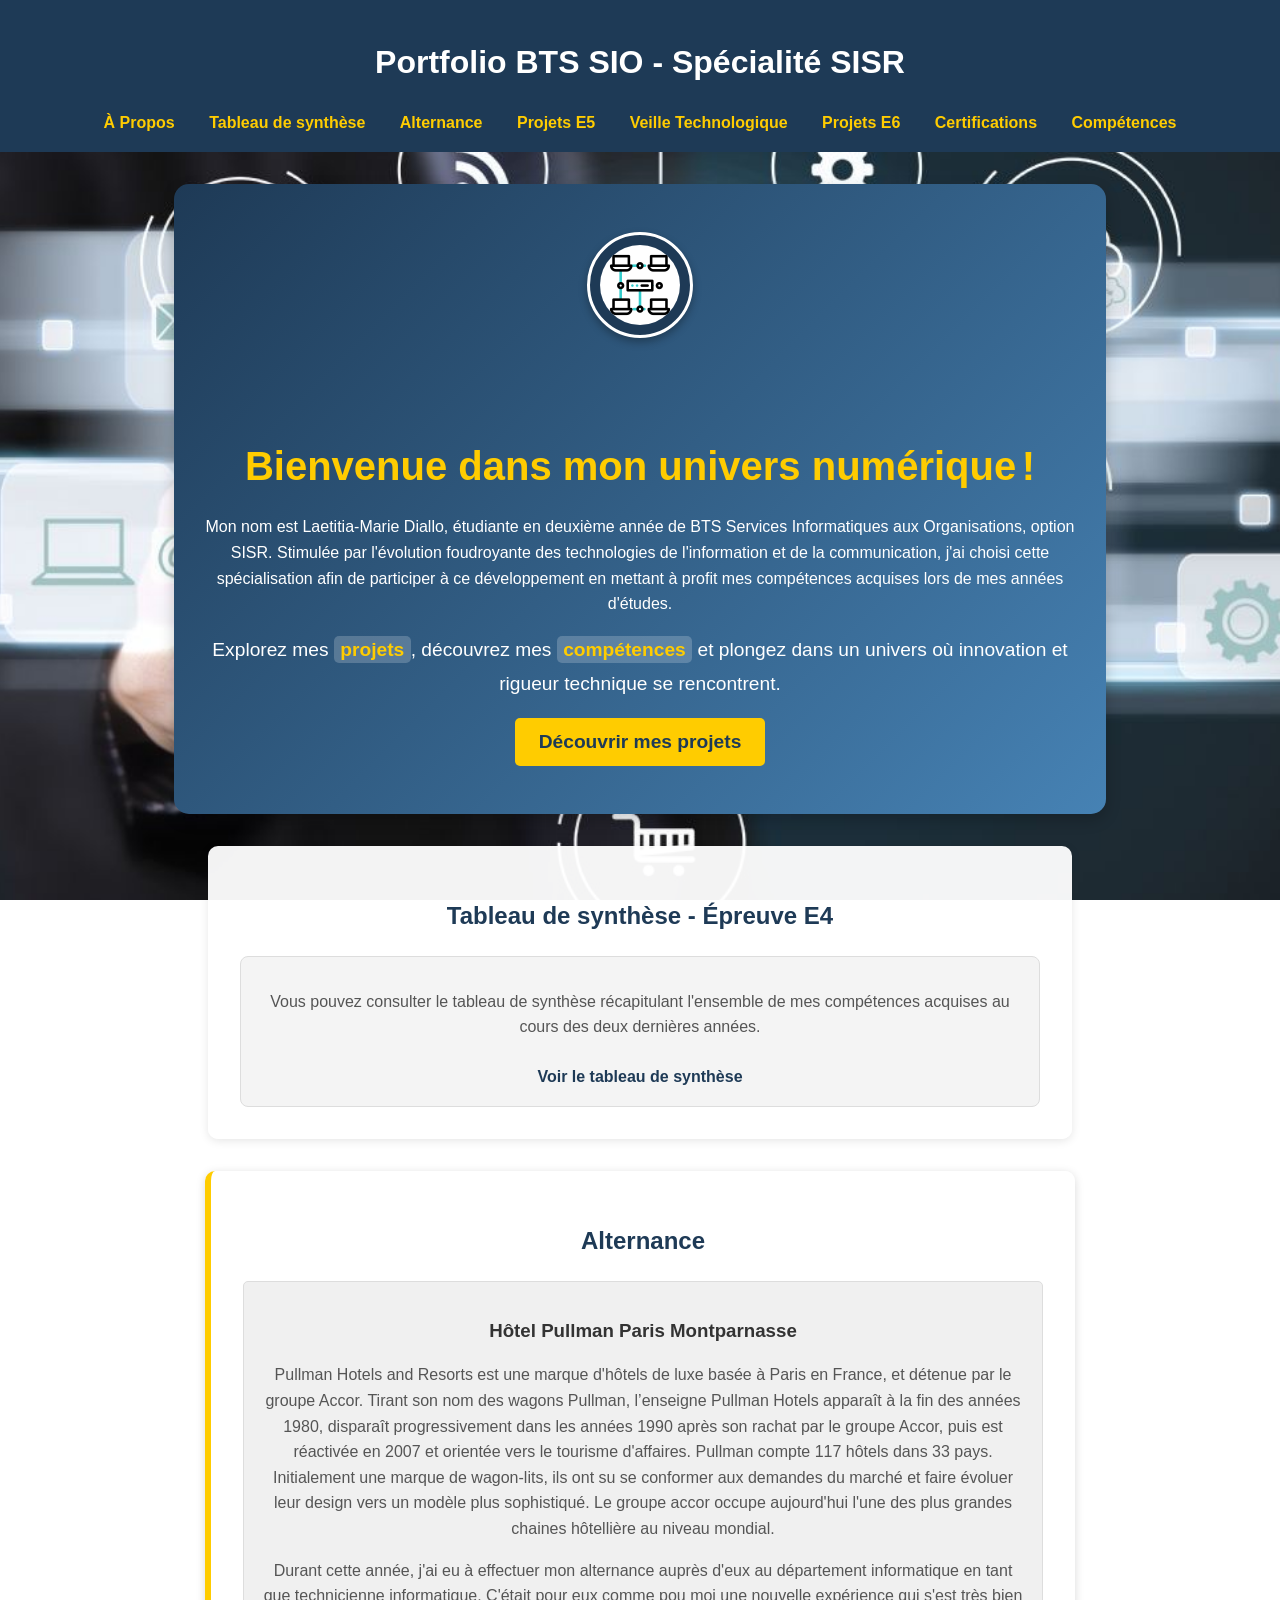
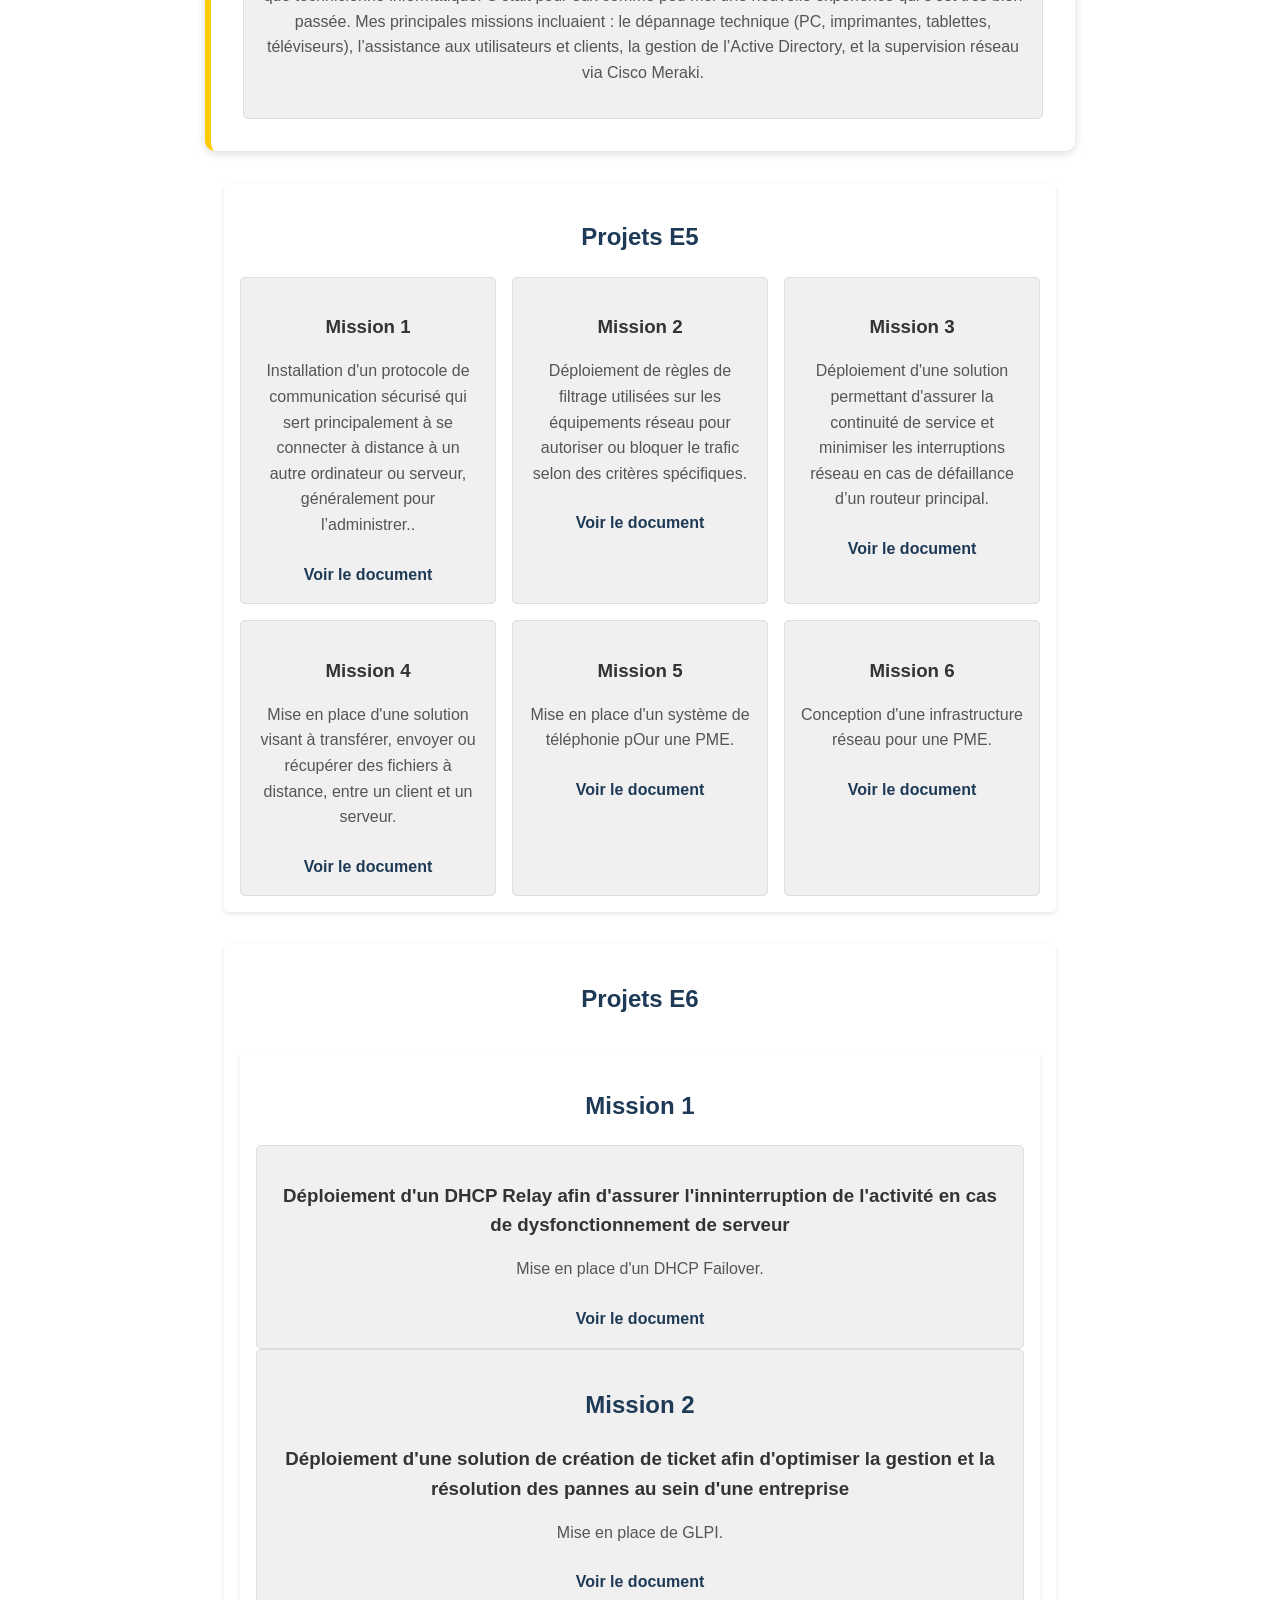
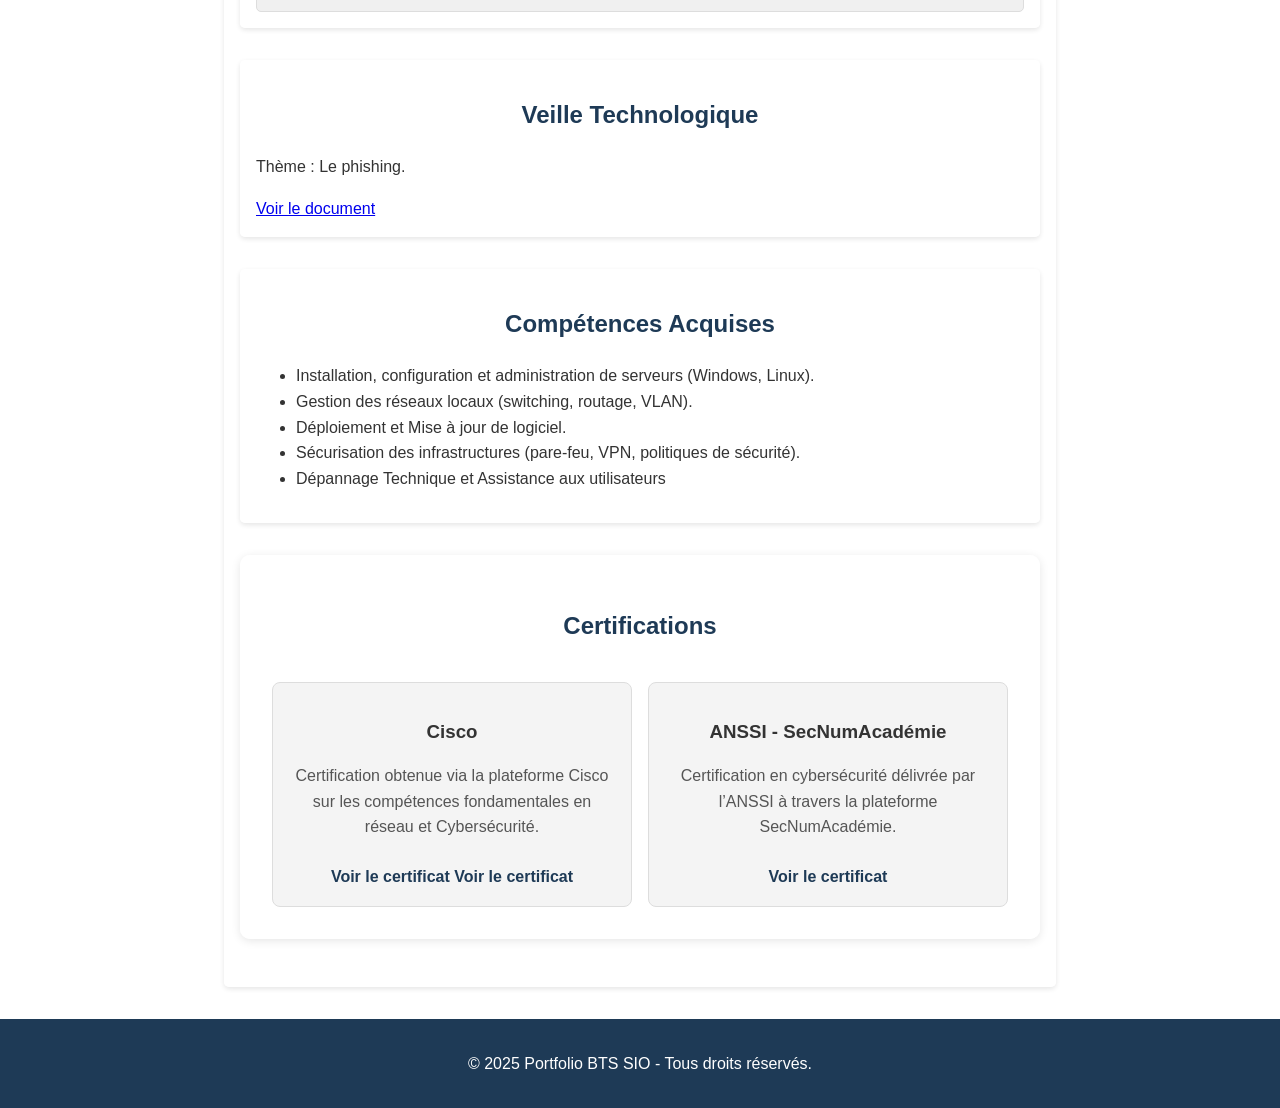
<file: index.html>
<!DOCTYPE html>
<html lang="fr">
<head>
    <meta charset="UTF-8">
    <meta name="viewport" content="width=device-width, initial-scale=1.0">
    <title>Portfolio BTS SIO SISR</title>
    <link rel="stylesheet" href="style.css">
</head>
<body>
    <header>
        <h1>Portfolio BTS SIO - Spécialité SISR</h1>
        <nav>
            <ul>
                <li><a href="#about">À Propos</a></li>
                <li><a href="#synthese">Tableau de synthèse</a></li>
                <li><a href="#alternance">Alternance</a></li>
                <li><a href="#e4">Projets E5</a></li>
                <li><a href="#veille">Veille Technologique</a></li>
                <li><a href="#e5">Projets E6</a></li>
               <li><a href="#certifications">Certifications</a></li>
               <li><a href="#competences">Compétences</a></li>
            </ul>
        </nav>
    </header>

    <main>
        <section id="about">
            <div class="about-container">
                <div class="about-icon">
                    <img src="Image/icone1.gif" alt="Icône Réseau" />
                </div>
                <div class="about-content">
                    <h2 class="animated-title">Bienvenue dans <span>mon univers numérique !</span></h2>
                    <p>
                        Mon nom est Laetitia-Marie Diallo, étudiante en deuxième année de BTS Services Informatiques aux Organisations, option SISR. Stimulée par l'évolution foudroyante des technologies de l'information et de la communication, j'ai choisi cette spécialisation afin de participer à ce développement en mettant à profit mes compétences acquises lors de mes années d'études.
                    </p>
        
                    <p class="highlighted-text">
                        Explorez mes <span class="highlight">projets</span>, découvrez mes <span class="highlight">compétences</span> et plongez dans un univers où innovation et rigueur technique se rencontrent.
                    </p>
                    <button class="cta-button" onclick="scrollToProjects()">Découvrir mes projets</button>
                </div>
            </div>
        </section>
        
        
        </section>


        <!-- Section Tableau de Synthèse -->
<section id="synthese">
    <h2>Tableau de synthèse - Épreuve E4</h2>
    <div class="card">
        <p>Vous pouvez consulter le tableau de synthèse récapitulant l'ensemble de mes compétences acquises au cours des deux dernières années.</p>
        <a href="docs/Synthese.pdf" target="_blank">Voir le tableau de synthèse</a>
    </div>
</section>

        

            <!-- Section Alternance -->
<section id="alternance">
    <h2>Alternance</h2>
    <div class="card">
        <h3>Hôtel Pullman Paris Montparnasse</h3>
        <p>
           Pullman Hotels and Resorts est une marque d'hôtels de luxe basée à Paris en France, et détenue par le groupe Accor. Tirant son nom des wagons Pullman, l’enseigne Pullman Hotels apparaît à la fin des années 1980, disparaît progressivement dans les années 1990 après son rachat par le groupe Accor, puis est réactivée en 2007 et orientée vers le tourisme d'affaires. Pullman compte 117 hôtels dans 33 pays.
                       Initialement une marque de wagon-lits, ils ont su se conformer aux demandes du marché et faire évoluer leur design vers un modèle plus sophistiqué. Le groupe accor occupe aujourd'hui l'une des plus grandes chaines hôtellière au niveau mondial.
        </p>
        <p>
            Durant cette année, j'ai eu à effectuer mon alternance auprès d'eux au département informatique en tant que technicienne informatique. C'était pour eux comme pou moi une nouvelle expérience qui s'est très bien passée. Mes principales missions incluaient : le dépannage technique (PC, imprimantes, tablettes, téléviseurs), l’assistance aux utilisateurs et clients, la gestion de l’Active Directory, et la supervision réseau via Cisco Meraki.
        </p>
    </div>
</section>

        
    <!-- Section Épreuves E4 -->              
        <section id="e4">
            <h2>Projets E5</h2>
            <div class="card-container">
                <div class="card">
                    <h3>Mission 1</h3>
                    <p>Installation d'un protocole de communication sécurisé qui sert principalement à se connecter à distance à un autre ordinateur ou serveur, généralement pour l’administrer..</p>
                    <a href="docs/SSH.pdf" target="_blank">Voir le document</a>
                </div>
            
                <div class="card">
                    <h3>Mission 2</h3>
                    <p>Déploiement de règles de filtrage utilisées sur les équipements réseau pour autoriser ou bloquer le trafic selon des critères spécifiques.</p>
                    <a href="docs/ACLS.pdf" target="_blank">Voir le document</a>
                </div>
                <div class="card">
                    <h3>Mission 3</h3>
                    <p>Déploiement d'une solution permettant d'assurer la continuité de service et minimiser les interruptions réseau en cas de défaillance d’un routeur principal.</p>
                    <a href="docs/HSRP.pdf" target="_blank">Voir le document</a>
                </div>
                <div class="card">
                    <h3>Mission 4</h3>
                    <p>Mise en place d'une solution visant à transférer, envoyer ou récupérer des fichiers à distance, entre un client et un serveur.</p>
                    <a href="docs/FTP.pdf" target="_blank">Voir le document</a>
                </div>
                <div class="card">
                    <h3>Mission 5</h3>
                    <p>Mise en place d'un système de téléphonie pOur une PME.</p>
                    <a href="docs/Telephonie.pdf" target="_blank">Voir le document</a>
                </div>
                <div class="card">
                    <h3>Mission 6</h3>
                    <p>Conception d'une infrastructure réseau pour une PME.</p>
                    <a href="docs/VLAN.pdf" target="_blank">Voir le document</a>
                </div>
            </div>
        </section>

        <!-- Section Épreuve E5 -->
         <section id="e5">
         <h2>Projets E6</h2>
       <section id="e5">
            <h2>Mission 1</h2>
            <div class="card">
                <h3>Déploiement d'un DHCP Relay afin d'assurer l'inninterruption de l'activité en cas de dysfonctionnement de serveur</h3>
                <p>Mise en place d'un DHCP Failover.</p>
                <a href="docs/FAILOVER.pdf" target="_blank">Voir le document</a>
            </div>

            <div class="card">
                 <h2>Mission 2</h2>
                <h3>Déploiement d'une solution de création de ticket afin d'optimiser la gestion et la résolution des pannes au sein d'une entreprise</h3>
                <p>Mise en place de GLPI.</p>
                <a href="docs/GLPI.pdf" target="_blank">Voir le document</a>
            </div>
        </section>
        <!-- Section Veille Technologique -->
        <section id="veille">
            <h2>Veille Technologique</h2>
            <p>Thème : Le phishing.</p>
            <a href="docs/Veille.pdf" target="_blank">Voir le document</a>
        </section>

        <!-- Section Compétences -->
        <section id="competences">
            <h2>Compétences Acquises</h2>
            <ul>
                <li>Installation, configuration et administration de serveurs (Windows, Linux).</li>
                <li>Gestion des réseaux locaux (switching, routage, VLAN).</li>
                <li>Déploiement et Mise à jour de logiciel.</li>
                <li>Sécurisation des infrastructures (pare-feu, VPN, politiques de sécurité).</li>
                <li>Dépannage Technique et Assistance aux utilisateurs</li>
            </ul>
        </section>
        <!-- Section Certifications -->
<section id="certifications">
    <h2>Certifications</h2>
    <div class="card-container">
        <div class="card">
            <h3>Cisco</h3>
            <p>Certification obtenue via la plateforme Cisco sur les compétences fondamentales en réseau et Cybersécurité.</p>
            <a href="docs/cisco1.pdf" target="_blank">Voir le certificat</a>
            <a href="docs/cisco2.pdf" target="_blank">Voir le certificat</a>
        </div>
        <div class="card">
            <h3>ANSSI - SecNumAcadémie</h3>
            <p>Certification en cybersécurité délivrée par l’ANSSI à travers la plateforme SecNumAcadémie.</p>
            <a href="docs/anssi.pdf" target="_blank">Voir le certificat</a>
        </div>
    </div>
</section>


 
    </main>

    <footer>
        <p>&copy; 2025 Portfolio BTS SIO - Tous droits réservés.</p>
    </footer>
    <script>
        function scrollToProjects() {
            const projectsSection = document.getElementById('e4'); // Assurez-vous que l'ID de la section projets est correct
            if (projectsSection) {
                projectsSection.scrollIntoView({ behavior: 'smooth' });
            }
        }
    </script>
    
</body>
</html>
</file>
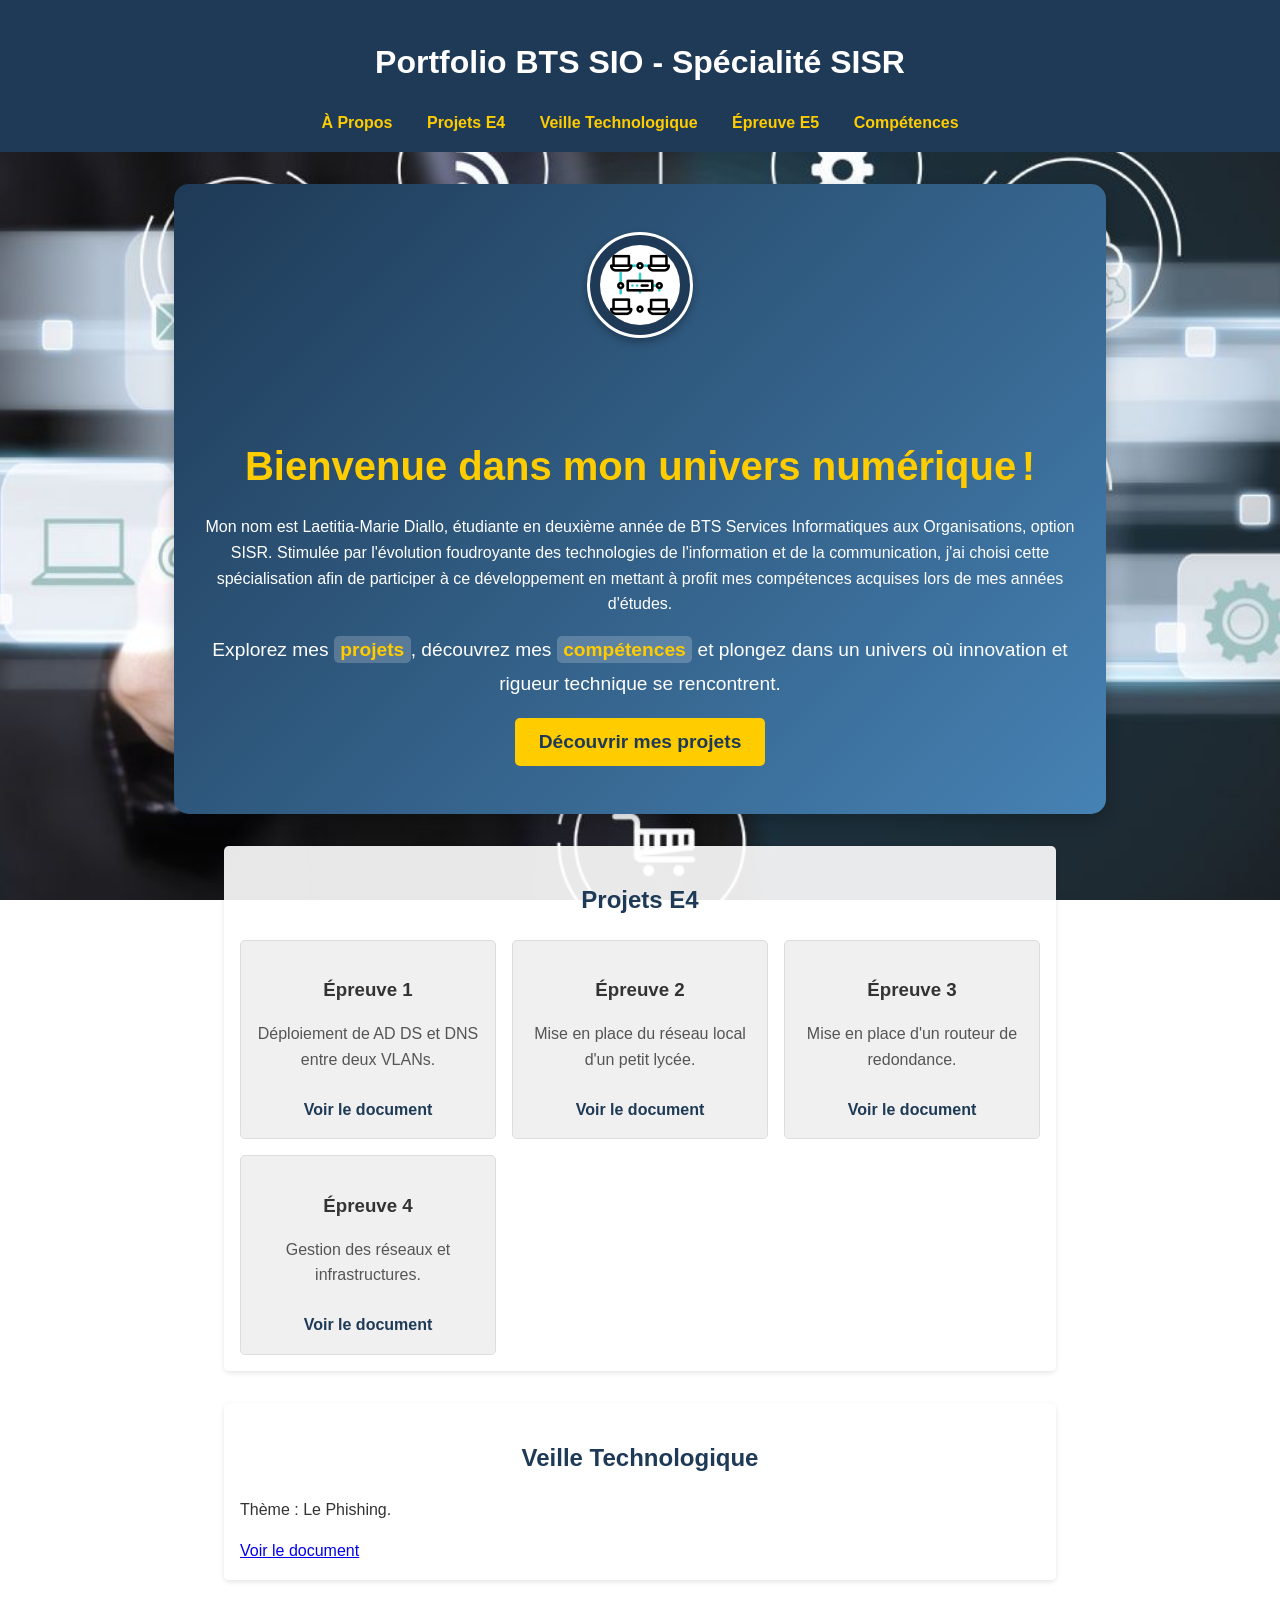
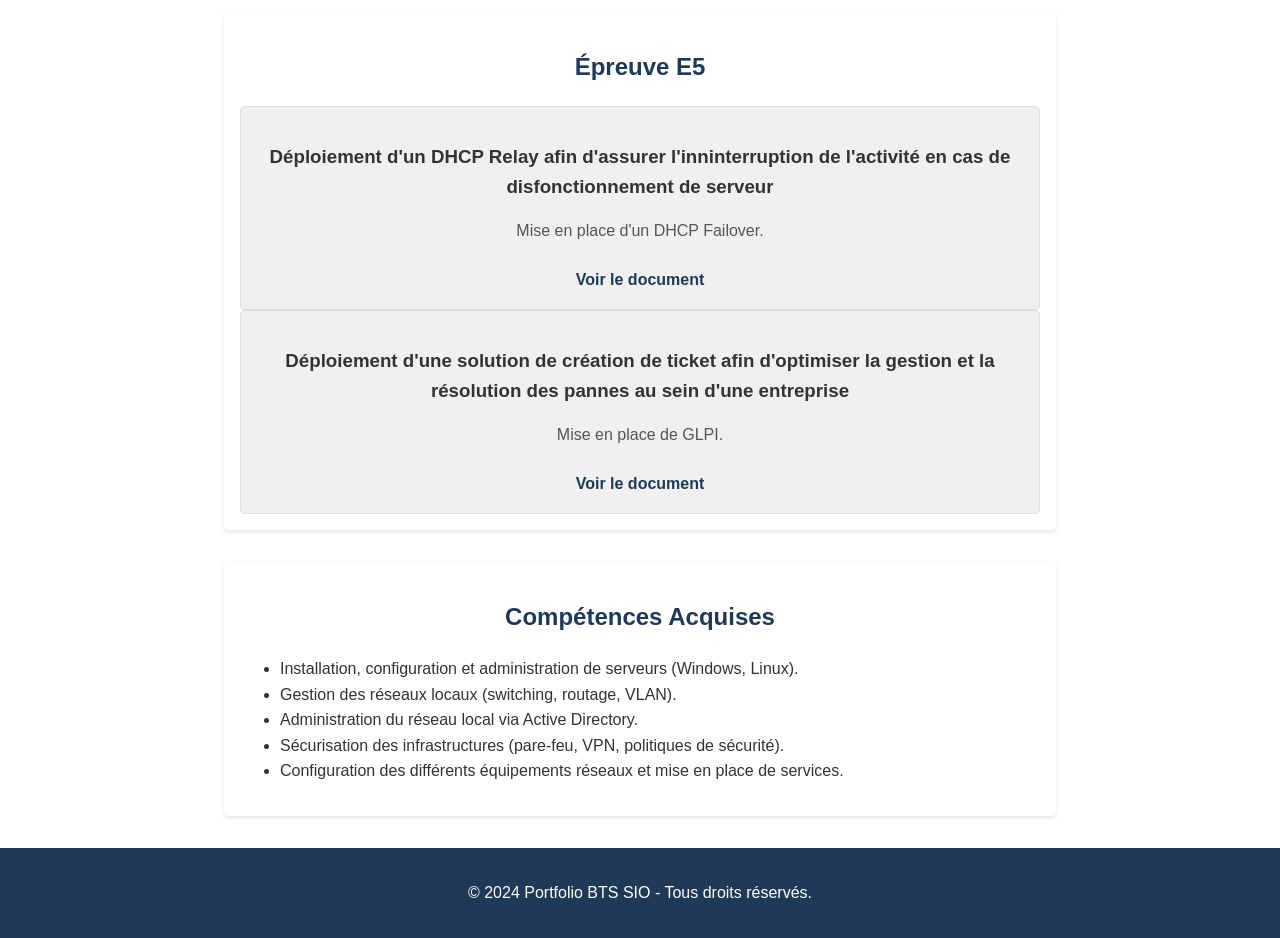
<file: Portfolio.html>
<!DOCTYPE html>
<html lang="fr">
<head>
    <meta charset="UTF-8">
    <meta name="viewport" content="width=device-width, initial-scale=1.0">
    <title>Portfolio BTS SIO SISR</title>
    <link rel="stylesheet" href="style.css">
</head>
<body>
    <header>
        <h1>Portfolio BTS SIO - Spécialité SISR</h1>
        <nav>
            <ul>
                <li><a href="#about">À Propos</a></li>
                <li><a href="#e4">Projets E4</a></li>
                <li><a href="#veille">Veille Technologique</a></li>
                <li><a href="#e5">Épreuve E5</a></li>
                <li><a href="#competences">Compétences</a></li>
            </ul>
        </nav>
    </header>

    <main>
        <section id="about">
            <div class="about-container">
                <div class="about-icon">
                    <img src="Image/icone1.gif" alt="Icône Réseau" />
                </div>
                <div class="about-content">
                    <h2 class="animated-title">Bienvenue dans <span>mon univers numérique !</span></h2>
                    <p>
                        Mon nom est Laetitia-Marie Diallo, étudiante en deuxième année de BTS Services Informatiques aux Organisations, option SISR. Stimulée par l'évolution foudroyante des technologies de l'information et de la communication, j'ai choisi cette spécialisation afin de participer à ce développement en mettant à profit mes compétences acquises lors de mes années d'études.
                    </p>
                    <p class="highlighted-text">
                        Explorez mes <span class="highlight">projets</span>, découvrez mes <span class="highlight">compétences</span> et plongez dans un univers où innovation et rigueur technique se rencontrent.
                    </p>
                    <button class="cta-button" onclick="scrollToProjects()">Découvrir mes projets</button>
                </div>
            </div>
        </section>
        
        
        </section>
        
        
        <!-- Section Épreuves E4 -->
        <section id="e4">
            <h2>Projets E4</h2>
            <div class="card-container">
                <div class="card">
                    <h3>Épreuve 1</h3>
                    <p>Déploiement de AD DS et DNS entre deux VLANs.</p>
                    <a href="docs/epreuve1.pdf" target="_blank">Voir le document</a>
                </div>
                <div class="card">
                    <h3>Épreuve 2</h3>
                    <p>Mise en place du réseau local d'un petit lycée.</p>
                    <a href="docs/epreuve2.pdf" target="_blank">Voir le document</a>
                </div>
                <div class="card">
                    <h3>Épreuve 3</h3>
                    <p>Mise en place d'un routeur de redondance.</p>
                    <a href="docs/epreuve3.pdf" target="_blank">Voir le document</a>
                </div>
                <div class="card">
                    <h3>Épreuve 4</h3>
                    <p>Gestion des réseaux et infrastructures.</p>
                    <a href="docs/epreuve4.pdf" target="_blank">Voir le document</a>
                </div>
            </div>
        </section>



        <!-- Section Veille Technologique -->
        <section id="veille">
            <h2>Veille Technologique</h2>
            <p>Thème : Le Phishing.</p>
            <a href="docs/veille.pdf" target="_blank">Voir le document</a>
        </section>


         <!-- Section Épreuve E5 -->
         <section id="e5">
            <h2>Épreuve E5</h2>
            <div class="card">
                <h3>Déploiement d'un DHCP Relay afin d'assurer l'inninterruption de l'activité en cas de disfonctionnement de serveur</h3>
                <p>Mise en place d'un DHCP Failover.</p>
                <a href="docs/P1.pdf" target="_blank">Voir le document</a>
            </div>

            <div class="card">
                <h3>Déploiement d'une solution de création de ticket afin d'optimiser la gestion et la résolution des pannes au sein d'une entreprise</h3>
                <p>Mise en place de GLPI.</p>
                <a href="docs/P2.pdf" target="_blank">Voir le document</a>
            </div>
        </section>

        <!-- Section Compétences -->
        <section id="competences">
            <h2>Compétences Acquises</h2>
            <ul>
                <li>Installation, configuration et administration de serveurs (Windows, Linux).</li>
                <li>Gestion des réseaux locaux (switching, routage, VLAN).</li>
                <li>Administration du réseau local via Active Directory.</li>
                <li>Sécurisation des infrastructures (pare-feu, VPN, politiques de sécurité).</li>
                <li>Configuration des différents équipements réseaux et mise en place de services.</li>
            </ul>
        </section>
        

 
    </main>

    <footer>
        <p>&copy; 2024 Portfolio BTS SIO - Tous droits réservés.</p>
    </footer>
    <script>
        function scrollToProjects() {
            const projectsSection = document.getElementById('e4'); // Assurez-vous que l'ID de la section projets est correct
            if (projectsSection) {
                projectsSection.scrollIntoView({ behavior: 'smooth' });
            }
        }
    </script>
    
</body>
</html>
</file>
<file: style.css>
/* ------------------------------
   BASE STYLES
------------------------------ */
body {
    font-family: Arial, sans-serif;
    margin: 0;
    padding: 0;
    line-height: 1.6;
    color: #333;
    background: url('Image/Cyber.jpg') no-repeat center center fixed;
    background-size: cover;
}

/* ------------------------------
   HEADER
------------------------------ */
header {
    background: #1e3a56;
    color: #fff;
    padding: 1rem 0;
    text-align: center;
}

header nav ul {
    list-style: none;
    padding: 0;
    margin: 0;
}

header nav ul li {
    display: inline;
    margin: 0 15px;
}

header nav ul li a {
    color: #ffcc00;
    text-decoration: none;
    font-weight: bold;
}


#alternance {
    background: rgba(255, 255, 255, 0.95);
    padding: 2rem;
    border-left: 6px solid #ffcc00;
    margin-bottom: 2rem;
    border-radius: 10px;
    box-shadow: 0 2px 10px rgba(0, 0, 0, 0.15);
}


#synthese, #certifications {
    background: rgba(255, 255, 255, 0.95);
    padding: 2rem;
    margin-bottom: 2rem;
    border-radius: 10px;
    box-shadow: 0 2px 10px rgba(0, 0, 0, 0.1);
}

#synthese h2, #certifications h2 {
    color: #1e3a56;
    text-align: center;
}

#synthese .card, #certifications .card {
    padding: 1rem;
    background: #f4f4f4;
    border-radius: 8px;
    margin-top: 1rem;
    text-align: center;
}


/* ------------------------------
   MAIN SECTIONS
------------------------------ */
main section {
    margin: 2rem auto;
    max-width: 800px;
    padding: 1rem;
    background: rgba(255, 255, 255, 0.9); /* bloc blanc opaque */
    border-radius: 5px;
    box-shadow: 0 2px 5px rgba(0, 0, 0, 0.1);
}

main section h2 {
    text-align: center;
    color: #1e3a56;
}

/* ------------------------------
   CARD STYLES
------------------------------ */
.card-container {
    display: grid;
    grid-template-columns: repeat(auto-fit, minmax(200px, 1fr));
    gap: 1rem;
    margin-top: 1rem;
}

.card {
    background: rgba(240, 240, 240, 0.95); /* bloc blanc très légèrement opaque */
    border: 1px solid #ddd;
    padding: 1rem;
    border-radius: 5px;
    text-align: center;
    overflow: hidden;
}

.card h3 {
    margin-bottom: 1rem;
    color: #333;
}

.card p {
    color: #555;
}

.card a {
    display: inline-block;
    margin-top: 0.5rem;
    color: #1e3a56;
    text-decoration: none;
    font-weight: bold;
}

.card a:hover {
    text-decoration: underline;
}

/* ------------------------------
   ABOUT SECTION
------------------------------ */
#about {
    background: linear-gradient(135deg, #1e3a56, #4682b4);
    color: #fff;
    padding: 3rem 1rem;
    margin: 2rem auto;
    border-radius: 15px;
    max-width: 900px;
    text-align: center;
    box-shadow: 0 6px 15px rgba(0, 0, 0, 0.2);
    position: relative;
    overflow: hidden;
}

.about-container {
    display: flex;
    flex-direction: column;
    align-items: center;
    gap: 2rem;
}

.about-icon img {
    width: 80px; /* réduit l'icône gif */
    height: 80px;
    border-radius: 50%;
    border: 3px solid #fff;
    background-color: #1e3a56;
    padding: 10px;
    box-shadow: 0 4px 8px rgba(0, 0, 0, 0.3);
    animation: bounce 2s infinite ease-in-out;
    margin-bottom: 1.5rem;
}

.animated-title {
    font-size: 2.5rem;
    margin-bottom: 1rem;
    color: #ffcc00;
}

.highlighted-text {
    font-size: 1.2rem;
    line-height: 1.8;
    margin: 1rem 0;
}

.highlight {
    color: #ffcc00;
    font-weight: bold;
    background: rgba(255, 255, 255, 0.2);
    padding: 0.2rem 0.4rem;
    border-radius: 5px;
    animation: pulse 1.5s infinite;
}

.cta-button {
    background: #ffcc00;
    color: #1e3a56;
    padding: 0.8rem 1.5rem;
    font-size: 1.2rem;
    border: none;
    border-radius: 5px;
    font-weight: bold;
    cursor: pointer;
    transition: transform 0.3s ease, background-color 0.3s ease;
}

.cta-button:hover {
    transform: scale(1.1);
    background-color: #ffd633;
}

/* ------------------------------
   ANIMATIONS
------------------------------ */
@keyframes bounce {
    0%, 100% {
        transform: translateY(0);
    }
    50% {
        transform: translateY(-10px);
    }
}

@keyframes pulse {
    0%, 100% {
        opacity: 1;
    }
    50% {
        opacity: 0.7;
    }
}

/* ------------------------------
   FOOTER
------------------------------ */
footer {
    text-align: center;
    padding: 1rem 0;
    background: #1e3a56;
    color: #fff;
    margin-top: 2rem;
}

/* ------------------------------
   RESPONSIVE
------------------------------ */
@media (max-width: 768px) {
    .about-content h2 {
        font-size: 2rem;
    }
    .about-content p,
    .highlighted-text {
        font-size: 1rem;
    }
}
</file>
